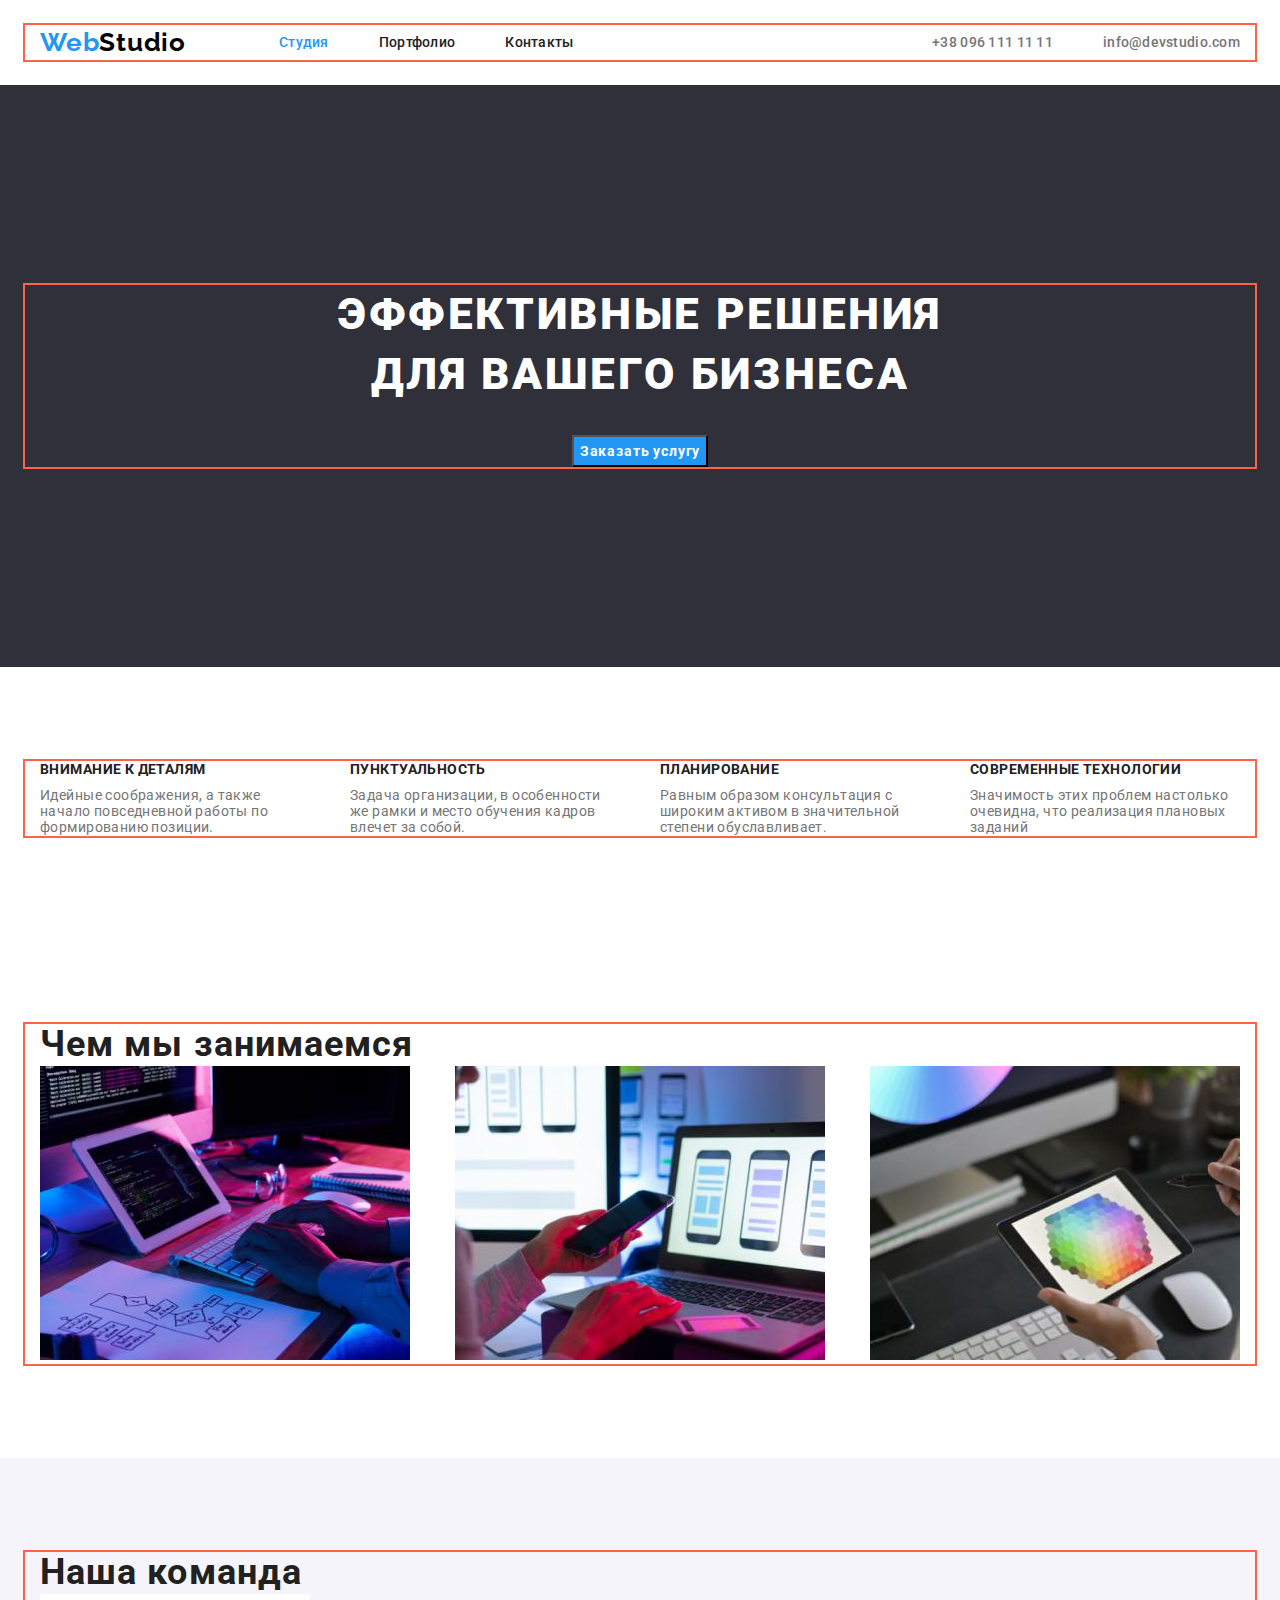
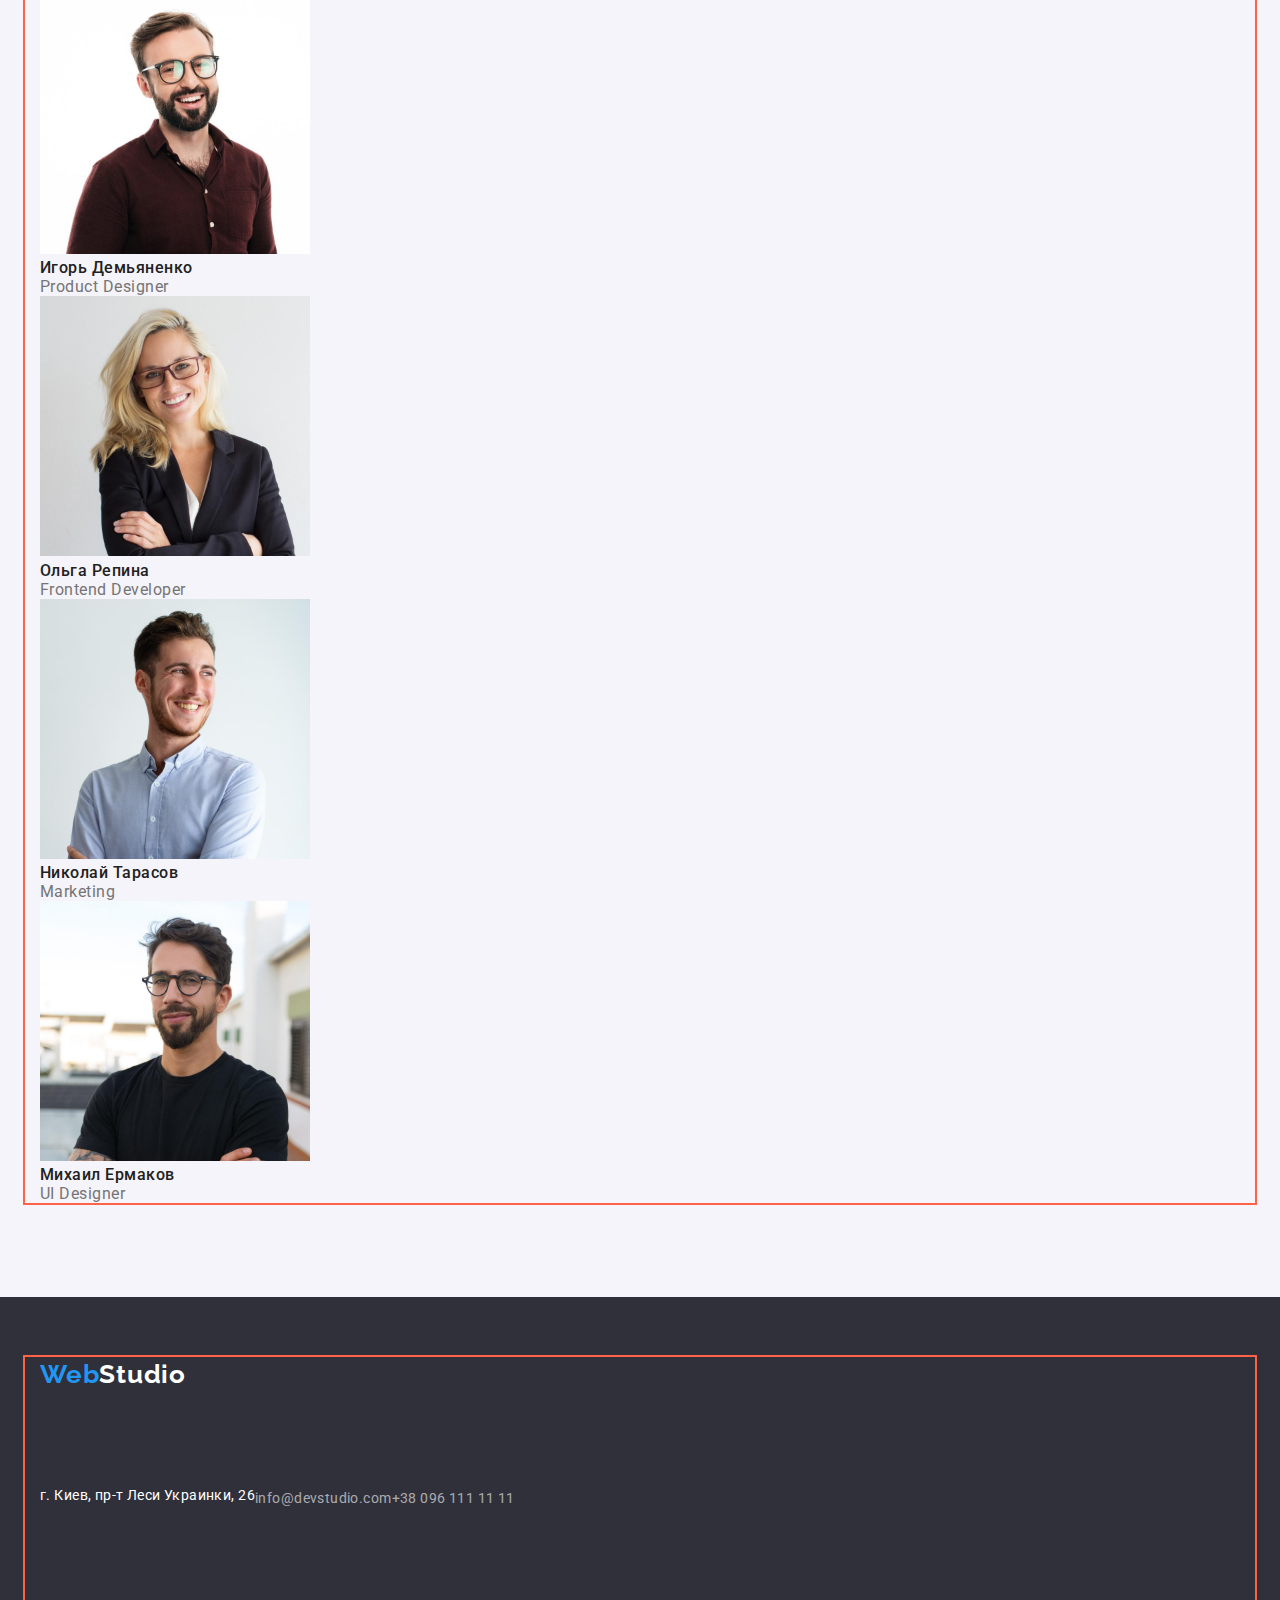
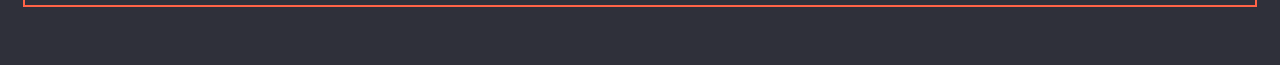
<file: index.html>
<!DOCTYPE html>
<html lang="ru">
  <head>
    <meta charset="UTF-8" />
    <meta http-equiv="X-UA-Compatible" content="IE=edge" />
    <meta name="viewport" content="width=device-width, initial-scale=1.0" />
    <title>WebStudio</title>
    <link
      href="https://fonts.googleapis.com/css2?family=Raleway:wght@700&family=Roboto:wght@400;500;700;900&display=swap"
      rel="stylesheet"
    />
    <link
      rel="stylesheet"
      href="https://cdnjs.cloudflare.com/ajax/libs/modern-normalize/1.0.0/modern-normalize.min.css"
    />
    <link rel="stylesheet" href="./css/styles.css" />
  </head>
  <body>
    <!--Heder-->
    <header class="header"> 
      <div class="container header-container">
        <nav class="header-nav">
          <a href="https://dmitgavr.github.io/goit-markup-hw-02/" class="logo"
            ><span>Web</span>Studio</a
          >

          <ul class="header-list">
            <li class="header-item">
              <a class="header-iteam-link" href="./index.html" 
                ><span class="header-list-span">Студия</span></a
              >
            </li>
            <li class="header-item">
              <a class="header-iteam-link" href="./portfolio.html" 
                >Портфолио</a
              >
            </li>
            <li class="header-item">
              <a class="header-iteam-link" href="./contacts.html" 
                >Контакты</a
              >
            </li>
          </ul>
        </nav>

          <ul class="site-contacts">
            <li class="header-item">
              <a href="tel:+380961111111" class="header-iteam-link contacts"
                >+38 096 111 11 11</a
              >
            </li>
            <li class="header-item">
              <a
                href="mailto:info@devstudio.com"
                class="header-iteam-link contacts"
                >info@devstudio.com</a
              >
            </li>
          </ul>
        
      </div>
    </header>

    <main>
      <!--Герой-->
      <section class="section hero">
        <div class="container hero-container">
          <h1 class="hero-title">
            Эффективные решения <br />
            для вашего бизнеса
          </h1>
          <button type="button" name="order" class="hero-button">
            Заказать услугу
          </button>
        </div>
      </section>

      <!--Преимущества-->
      <section class="section excellence">
        <div class="container ">
          <ul class="excellence-list">
            <li class="excellence-iteam">
              <h3 class="excellence-title">Внимание к деталям</h3>
              <p class="excellence-text">
                Идейные соображения, а также начало повседневной работы по
                формированию позиции.
              </p>
            </li>
            <li class="excellence-iteam">
              <h3 class="excellence-title">Пунктуальность</h3>
              <p class="excellence-text">
                Задача организации, в особенности же рамки и место обучения
                кадров влечет за собой.
              </p>
            </li>
            <li class="excellence-iteam">
              <h3 class="excellence-title">Планирование</h3>
              <p class="excellence-text">
                Равным образом консультация с широким активом в значительной
                степени обуславливает.
              </p>
            </li>
            <li class="excellence-iteam">
              <h3 class="excellence-title">Современные технологии</h3>
              <p class="excellence-text">
                Значимость этих проблем настолько очевидна, что реализация
                плановых заданий
              </p>
            </li>
          </ul>
        </div>
      </section>

      <!--Чем мы занимаемся-->
      <section class="section case">
        <div class="container case-container">
          <h2 class="case-title">Чем мы занимаемся</h2>
          <ul class="case-list">
            <li>
              <img
                src="./images/box1.jpg"
                alt="Компьютер"
                width="370"
                height="294"
              />
            </li>
            <li>
              <img
                src="./images/box2.jpg"
                alt="Смартфон"
                width="370"
                height="294"
              />
            </li>
            <li>
              <img
                src="./images/box3.jpg"
                alt="Планшет"
                width="370"
                height="294"
              />
            </li>
          </ul>
        </div>
      </section>

      <!--Наша команда-->
      <section class="section command">
        <div class="container">
          <h2 class="command-title">Наша команда</h2>
          <ul class="command-list">
            <li>
              <img
                src="./images/demyanenko.jpg"
                alt="фото Игоря Демьяненко"
                width="270"
                height="260"
              />
              <h3>Игорь Демьяненко</h3>
              <p>Product Designer</p>
            </li>
            <li>
              <img
                src="./images/repina.jpg"
                alt="фото Ольги Репиной"
                width="270"
                height="260"
              />
              <h3>Ольга Репина</h3>
              <p>Frontend Developer</p>
            </li>
            <li>
              <img
                src="./images/tarasov.jpg"
                alt="фото Николая Тарасова"
                width="270"
                height="260"
              />
              <h3>Николай Тарасов</h3>
              <p>Marketing</p>
            </li>
            <li>
              <img
                src="./images/ermakov.jpg"
                alt="фото Михаила Ермакова"
                width="270"
                height="260"
              />
              <h3>Михаил Ермаков</h3>
              <p>UI Designer</p>
            </li>
          </ul>
        </div>
      </section>
    </main>

    <!--Футер-->
    <footer class="footer">
      <div class="container">
        <a href="https://dmitgavr.github.io/goit-markup-hw-01/" class="logo"
          ><span>Web</span>Studio</a
        >
        <address class="section address">
          <ul class="site-contacts">
            <li><p class="address">г. Киев, пр-т Леси Украинки, 26</p></li>
            <li>
              <a href="mailto:info@devstudio.com" class="header-iteam-link  contacts-footer"
                >info@devstudio.com</a
              >
            </li>
            <li>
              <a href="tel:+380961111111" class="header-iteam-link  contacts-footer"
                >+38 096 111 11 11</a
              >
            </li>
          </ul>
        </address>
      </div>
    </footer>
  </body>
</html>
</file>
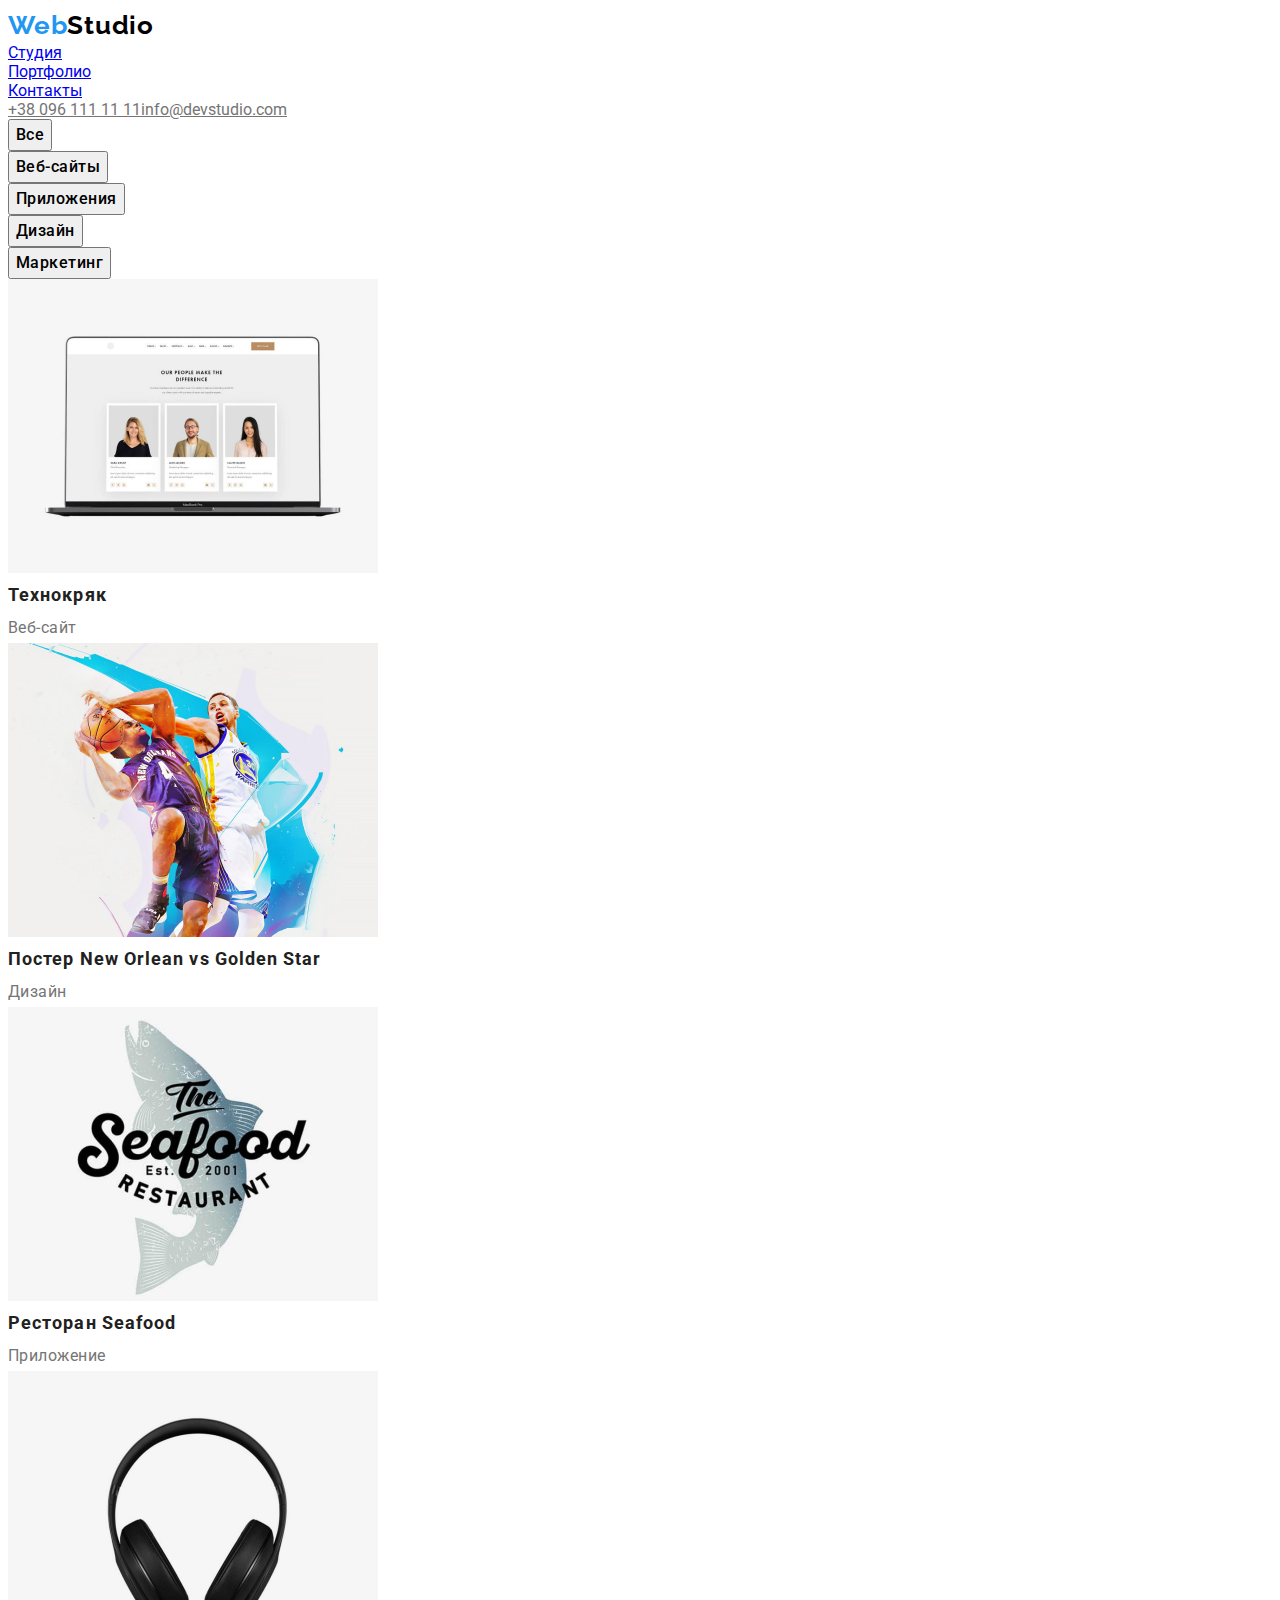
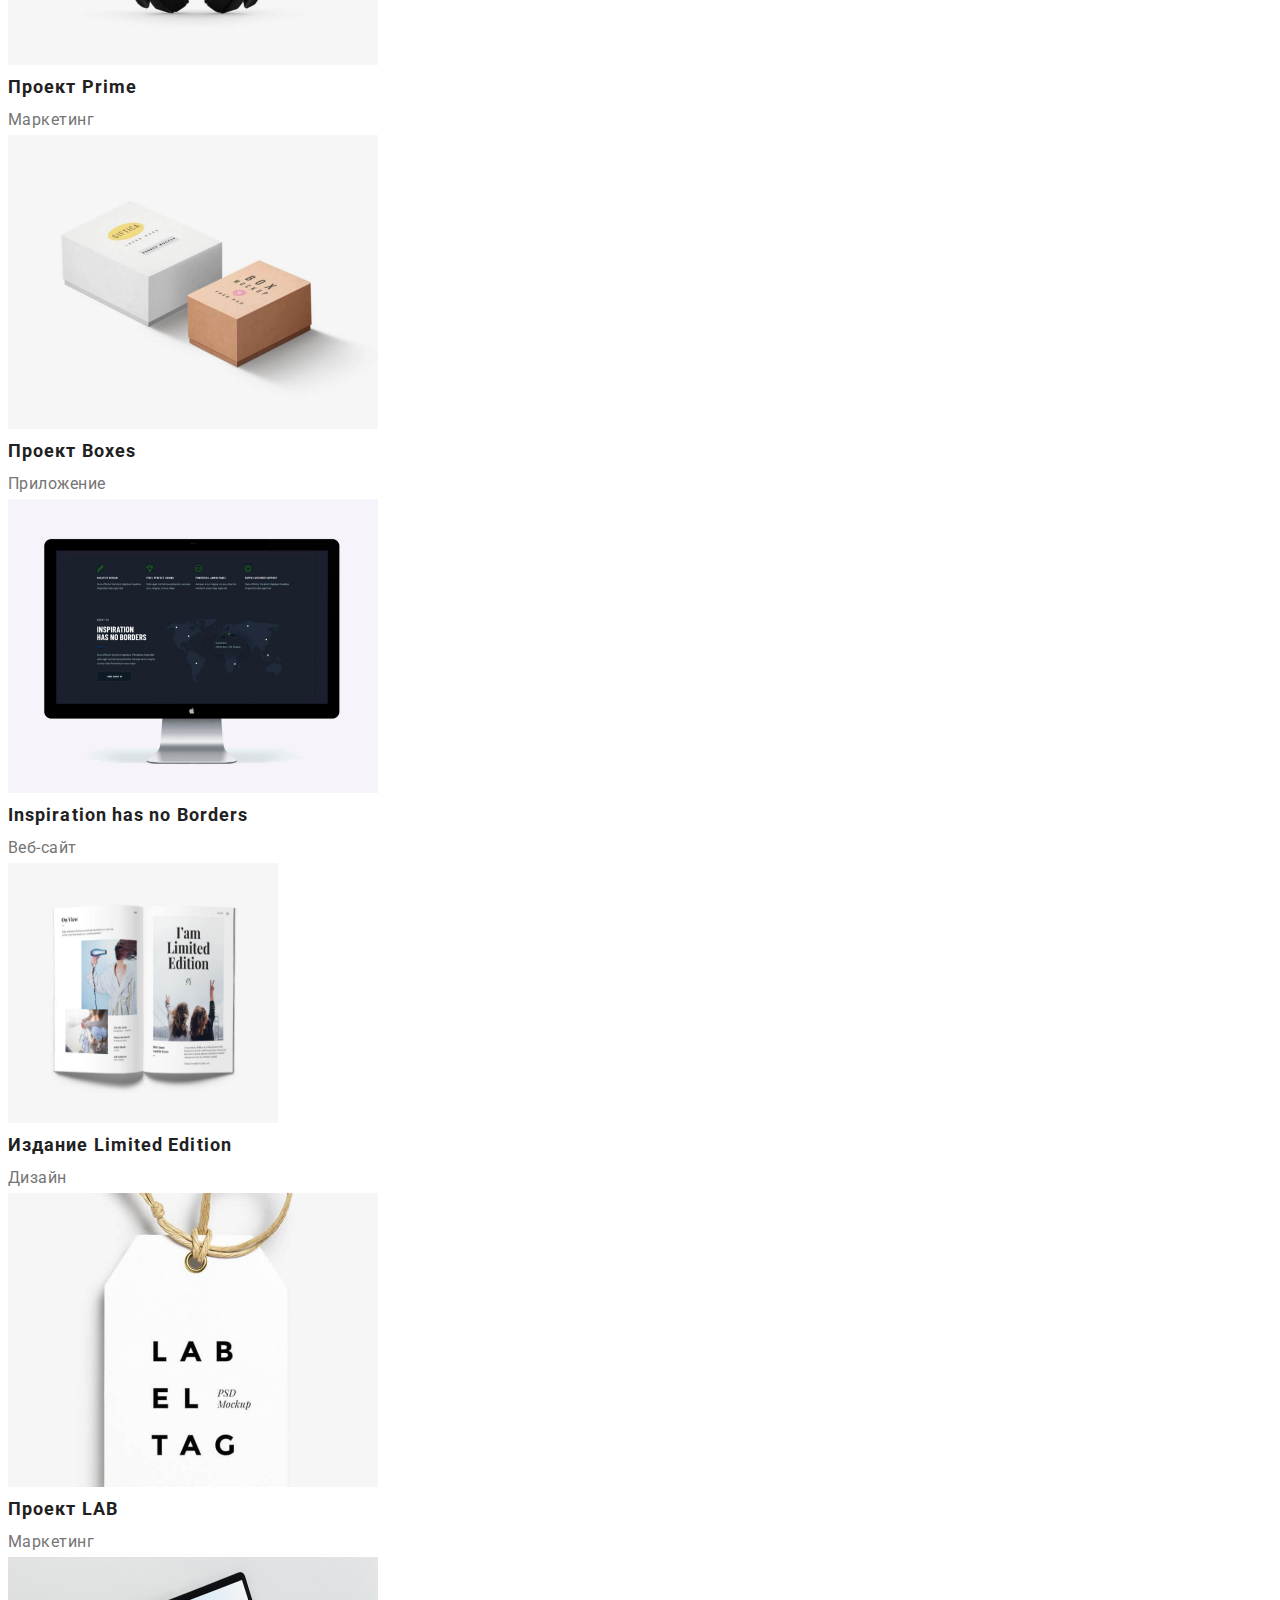
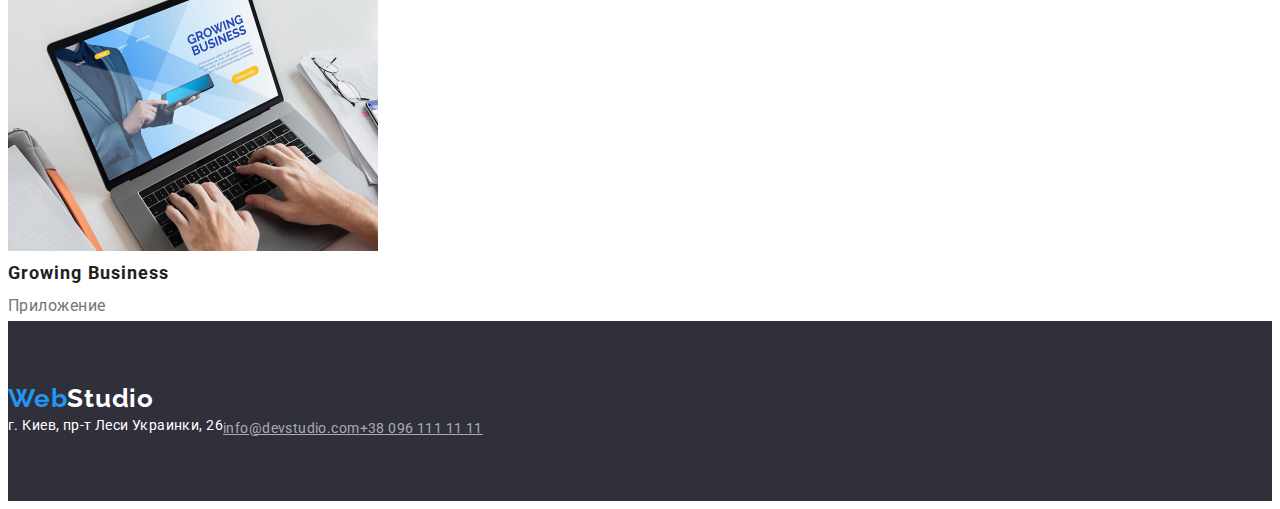
<file: portfolio.html>
<!DOCTYPE html>
<html lang="en">
  <head>
    <meta charset="UTF-8" />
    <meta http-equiv="X-UA-Compatible" content="IE=edge" />
    <meta name="viewport" content="width=device-width, initial-scale=1.0" />
    <title>Портфолио</title>
    <link
      href="https://fonts.googleapis.com/css2?family=Raleway:wght@700&family=Roboto:wght@400;500;700;900&display=swap"
      rel="stylesheet"
    />
    <link rel="stylesheet" href="./css/styles.css" />
  </head>
  <body>
    <header>
      <!--Меню навигации-->
      <nav>
        <a href="https://dmitgavr.github.io/goit-markup-hw-02/" class="logo"
          ><span>Web</span>Studio</a
        >

        <ul class="site-nav">
          <li><a href="./index.html" class="link">Студия</a></li>
          <li>
            <a href="./portfolio.html" class="link"
              ><span class="site-nav-span">Портфолио</span></a
            >
          </li>
          <li><a href="./contacts.html" class="link">Контакты</a></li>
        </ul>
      </nav>
      <div>
        <ul class="site-contacts">
          <li>
            <a href="tel:+380961111111" class="link contacts"
              >+38 096 111 11 11</a
            >
          </li>
          <li>
            <a href="mailto:info@devstudio.com" class="link contacts"
              >info@devstudio.com</a
            >
          </li>
        </ul>
      </div>
    </header>

    <!--Проекты-->
    <main>
      <section class="projects">
        <h1 hidden>Проекты</h1>
        <ul class="filters-list">
          <li>
            <button type="button" name="order" class="filter-button">
              Все
            </button>
          </li>
          <li>
            <button type="button" name="order" class="filter-button">
              Веб-сайты
            </button>
          </li>
          <li>
            <button type="button" name="order" class="filter-button">
              Приложения
            </button>
          </li>
          <li>
            <button type="button" name="order" class="filter-button">
              Дизайн
            </button>
          </li>
          <li>
            <button type="button" name="order" class="filter-button">
              Маркетинг
            </button>
          </li>
        </ul>
        <ul class="projects-list">
          <li>
            <img
              src="./images/portfolio/tehnokrak.jpg"
              alt="Технокряк"
              width="370"
              height="294"
            />
            <h3 class="project-title">Технокряк</h3>
            <p class="project-text">Веб-сайт</p>
          </li>
          <li>
            <img
              src="./images/portfolio/neworlean.jpg"
              alt="Постер New Orlean vs Golden Star"
              width="370"
              height="294"
            />
            <h3 class="project-title">Постер New Orlean vs Golden Star</h3>
            <p class="project-text">Дизайн</p>
          </li>
          <li>
            <img
              src="./images/portfolio/seafood.jpg"
              alt="Ресторан Seafood"
              width="370"
              height="294"
            />
            <h3 class="project-title">Ресторан Seafood</h3>
            <p class="project-text">Приложение</p>
          </li>
          <li>
            <img
              src="./images/portfolio/prime.jpg"
              alt="Проект Prime"
              width="370"
              height="294"
            />
            <h3 class="project-title">Проект Prime</h3>
            <p class="project-text">Маркетинг</p>
          </li>
          <li>
            <img
              src="./images/portfolio/boxes.jpg"
              alt="Проект Boxes"
              width="370"
              height="294"
            />
            <h3 class="project-title">Проект Boxes</h3>
            <p class="project-text">Приложение</p>
          </li>
          <li>
            <img
              src="./images/portfolio/inspiration.jpg"
              alt="Inspiration has no Borders"
              width="370"
              height="294"
            />
            <h3 class="project-title">Inspiration has no Borders</h3>
            <p class="project-text">Веб-сайт</p>
          </li>
          <li>
            <img
              src="./images/portfolio/limited.jpg"
              alt="Издание Limited Edition"
              width="270"
              height="260"
            />
            <h3 class="project-title">Издание Limited Edition</h3>
            <p class="project-text">Дизайн</p>
          </li>
          <li>
            <img
              src="./images/portfolio/lab.jpg"
              alt="Проект LAB"
              width="370"
              height="294"
            />
            <h3 class="project-title">Проект LAB</h3>
            <p class="project-text">Маркетинг</p>
          </li>
          <li>
            <img
              src="./images/portfolio/growng.jpg"
              alt="Приложение"
              width="370"
              height="294"
            />
            <h3 class="project-title">Growing Business</h3>
            <p class="project-text">Приложение</p>
          </li>
        </ul>
      </section>
    </main>

    <!--Футер-->
    <footer class="footer">
      <a href="https://dmitgavr.github.io/goit-markup-hw-01/" class="logo"
        ><span>Web</span>Studio</a
      >
      <address class="address">
        <ul class="site-contacts">
          <li><p class="address">г. Киев, пр-т Леси Украинки, 26</p></li>
          <li>
            <a href="mailto:info@devstudio.com" class="link contacts-footer"
              >info@devstudio.com</a
            >
          </li>
          <li>
            <a href="tel:+380961111111" class="link contacts-footer"
              >+38 096 111 11 11</a
            >
          </li>
        </ul>
      </address>
    </footer>
  </body>
</html>
</file>
<file: css/styles.css>
:root {
  --brand-color: #2196f3;
  --text-color: #757575;
  --head-color: #212121;
  --inversion-color: #ffffff;
  --background-color: #2f303a;
}

body {
  font-family: "Roboto", sans-serif;
  color: var(--head-color);
}

/* Сброс глобальных стилей */
h1,
h2,
h3,
h4,
h5,
h6,
p,
ul {
  margin: 0;
  padding: 0;
} 

.section {
padding-top: 94px;
padding-bottom: 94px;
}

.container {
  outline: 2px solid tomato;
  width: 1230px;
  padding-right: 15px;
  padding-left: 15px;
  margin-left: auto;
  margin-right: auto;
} 


/* HEADER */
.logo {
  font-family: "Raleway", sans-serif;
  color: #000000;
  font-weight: 700;
  font-size: 26px;
  line-height: 1.36;
  letter-spacing: 0.03em;
  text-decoration: none;
  margin-right: 93px;
}

.logo > span {
  color: var(--brand-color);
  
}

.header {
  padding-top: 25px;
  padding-bottom: 25px;
}

.header-container {
  display: flex;
  align-items: center;
  justify-content: space-between;
}

.site-contacts {
  display: flex;
}

.header-nav {
  display: flex;
  align-items: center;
}

.header-list {
  display: flex;
}

.header-item + .header-item {
  margin-left: 50px;
}

.header-iteam-link {
  color: var(--head-color);
  font-size: 14px;
  font-weight: 500;
  line-height: 1.143;
  letter-spacing: 0.02em;
  text-decoration: none;
}

.header-iteam-link:hover,
.header-iteam-link:focus {
  color: var(--brand-color);
}

.contacts {
  color: var(--text-color);
}

/* Герой */
.hero {
  background-color: var(--background-color);
  padding-bottom: 200px;
  padding-top: 200px;
  text-align: center;
}

.hero-title {
  color: var(--inversion-color);
  text-transform: uppercase;
  font-size: 44px;
  font-weight: 900;
  line-height: 1.36;
  letter-spacing: 0.06em;
  margin-bottom: 30px;
  /* margin-left: auto;
  margin-right: auto; */
}

.hero-button {
  font-family: "Roboto", sans-serif;
  color: var(--inversion-color);
  background-color: var(--brand-color);
  font-weight: 700;
  font-size: 14px;
  line-height: 1.875;
  letter-spacing: 0.06em;
  cursor: pointer;
}

/* .hero-container {
  margin-top: 200px;
} */


/* Преимущества */

.excellence-list {
  display: flex;
  justify-content: space-between;
}

.excellence-iteam {
  /* margin-right: 30px; */
  width: 270px;
}

/* .excellence-iteam:last-child {
  margin-right: 0;
} */

.excellence-title {
  font-weight: 700;
  font-size: 14px;
  line-height: 1.143;
  letter-spacing: 0.03em;
  text-transform: uppercase;
  margin-bottom: 10px;
  
}

.excellence-text {
  color: var(--text-color);
  font-weight: 400;
  font-size: 14px;
  line-height: 1, 714;
  letter-spacing: 0.03em;
}




.case-list {
  display: flex;
  justify-content: space-between;
}

.case-title,
.command-title {
  font-weight: 700;
  font-size: 36px;
  line-height: 1.166;
  letter-spacing: 0.03em;
}

/* Команда */
.command {
  background-color: #f5f4fa;
}

.command h3 {
  font-weight: 500;
  font-size: 16px;
  line-height: 1.1875;
  letter-spacing: 0.03em;
}

.command p {
  color: var(--text-color);
  font-weight: 400;
  font-size: 16px;
  line-height: 1.1875;
  letter-spacing: 0.03em;
}

/* Футер */
.footer {
  background-color: var(--background-color);
  padding-top: 60px;
  padding-bottom: 60px;
}

.footer .logo {
  color: var(--inversion-color);
}

.address {
  color: var(--inversion-color);
  font-weight: 400;
  font-size: 14px;
  line-height: 1, 714;
  letter-spacing: 0.03em;
  font-style: normal;
}

.contacts-footer {
  color: rgba(255, 255, 255, 0.6);
  font-weight: 400;
  font-size: 14px;
  line-height: 1.714;
  letter-spacing: 0.03em;
}

.header-list,
.site-contacts,
.excellence-list,
.case-list,
.command-list,
.filters-list,
.projects-list {
  list-style: none;
}

/* Страница портфолио */
.header-list-span {
  color: var(--brand-color);
}

.filter-button {
  font-family: "Roboto", sans-serif;
  font-weight: 500;
  font-size: 16px;
  line-height: 1.625;
  text-align: center;
  letter-spacing: 0.03em;
}

.filter-button:hover,
.filter-button:focus {
  font-family: "Roboto", sans-serif;
  color: var(--inversion-color);
  background-color: var(--brand-color);
  cursor: pointer;
}

.project-title {
  font-weight: 700;
  font-size: 18px;
  line-height: 2;
  letter-spacing: 0.06em;
}

.project-text {
  color: var(--text-color);
  font-weight: 400;
  font-size: 16px;
  line-height: 1.875;
  letter-spacing: 0.03em;
}
</file>
